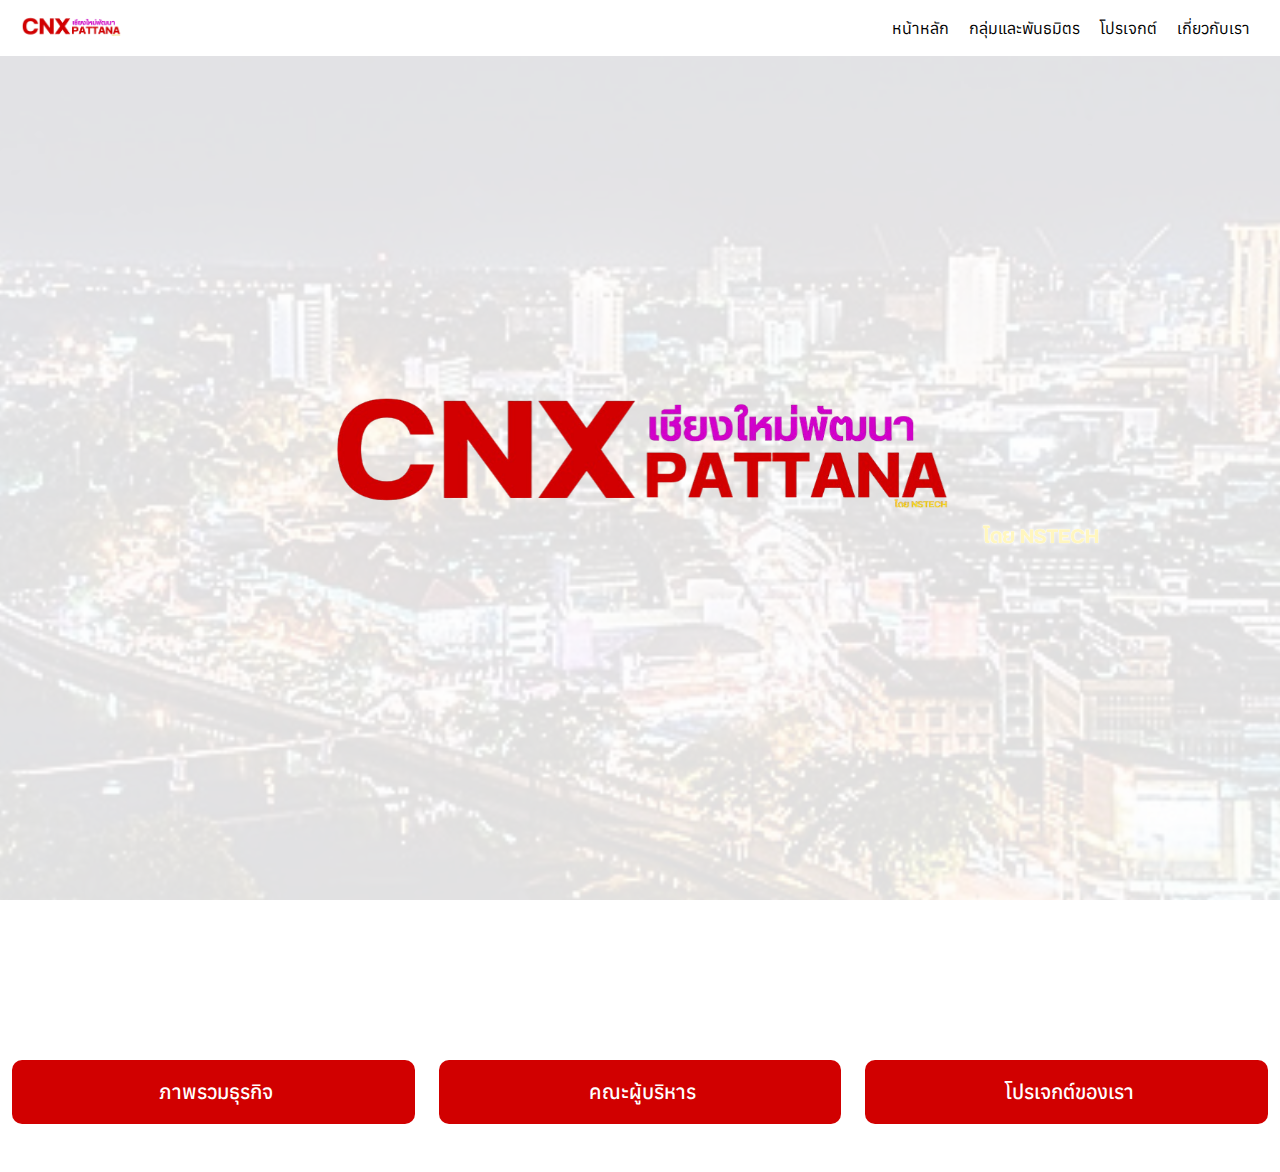
<file: index.html>
<!DOCTYPE html>
<html lang="th">
<head>
  <meta charset="UTF-8">
  <meta name="viewport" content="width=device-width, initial-scale=1.0">
  <title>CNX Pattana Group Organization</title>
  <meta name="keywords" content="CNX Pattana, Pattana Group, Chiang Mai, Real Estate, Business Development, Property Investment, Thailand, Construction, Corporate Group, Sustainable Development">
  <meta name="description" content="CNX Pattana Group is a leading organization in Chiang Mai, specializing in real estate development, property investment, and sustainable business solutions. Discover our innovative projects and corporate values.">
  <meta name="Author" content="CNX Pattana Group Organization">
  <link rel="stylesheet" href="styles.css">
  <link rel="stylesheet" href="https://cdnjs.cloudflare.com/ajax/libs/font-awesome/6.6.0/css/all.min.css" integrity="sha512-Kc323vGBEqzTmouAECnVceyQqyqdsSiqLQISBL29aUW4U/M7pSPA/gEUZQqv1cwx4OnYxTxve5UMg5GT6L4JJg==" crossorigin="anonymous" referrerpolicy="no-referrer">  <link rel="preconnect" href="https://fonts.googleapis.com">
  <link rel="preconnect" href="https://fonts.gstatic.com" crossorigin>
  <link href="https://fonts.googleapis.com/css2?family=Anuphan:wght@100..700&family=Kanit:ital,wght@0,100;0,200;0,300;0,400;0,500;0,600;0,700;0,800;0,900;1,100;1,200;1,300;1,400;1,500;1,600;1,700;1,800;1,900&display=swap" rel="stylesheet">
</head>
<body>
  <header>
    <div class="logo">
      <a href="/"><img src="logo.png" alt="Logo"></a>
    </div>
    <i class="fas fa-bars menu-icon"></i>
    <ul class="menu">
      <li><a class="ui-font-bold" href="">หน้าหลัก</a></li>
      <li class="menu-item">
        <a class="disabled-link">กลุ่มและพันธมิตร</a>
        <ul class="submenu">
          <li><a href="members">สมาชิก</a></li>
          <li><a href="management">ผู้บริหาร</a></li>
          <li><a href="network">เครือข่าย</a></li>
        </ul>
      </li>
      <li><a href="myproject">โปรเจกต์</a></li>
      <li><a href="about">เกี่ยวกับเรา</a></li>
    </ul>
  </header>
  <main>
    <div class="-inner">
      <img src="logo.png" alt="" class="w-full -campaign-logo">
    </div>
    <!-- <div>
      <h1 class="first">สารจากประธาน</h1>
      <p class="news">&nbsp;&nbsp;&nbsp;&nbsp;&nbsp;&nbsp;&nbsp;&nbsp;เนื่องในโอกาสที่องค์กรกลุ่มเชียงใหม่พัฒนา ได้มีการก่อตั้งครบ 2 ปี ถือเป็นเวลาสําหรับการระลึกถึงสิ่งดีงาม ที่องค์กรแห่งนี้ได้สร้างขึ้นตลอดปี 
      <br>&nbsp;&nbsp;&nbsp;&nbsp;&nbsp;&nbsp;&nbsp;&nbsp;กลุ่มเชียงใหม่พัฒนา ได้เป็นศูนย์กลางของกระบวนการที่สําคัญที่สุดต่างๆ ในตลอดช่วงเวลา 2 ปีหลังของพุทธศักราช 2564 และในช่วงเริ่มต้นพุทธศักราชที่ 2565 อาทิ การรวมตัวกันเพื่อสร้างสรรค์สื่อของภูมิภาค การให้ความช่วยเหลือกลุ่มสตูดิโอ ที่ต้องการถ่ายทำสื่อที่มีคุณภาพให้แก่ผู้รับสื่อทั้งหลาย การคำนึงถึงผลกระทบจากการถ่ายทำของสมาชิก และการสร้างความตระหนักในเรื่องสิทธิมนุษยชนขึ้น องค์กรกลุ่มเชียงใหม่พัฒนา กําลังทํางานเพื่อส่งเสริมการปรับตัวสู่กระแสโลกาภิวัตน์อย่างกว้างขวางและขจัดปัญหาอุปสรรคในการถ่ายทำของสมาชิกภายในภูมิภาค
      <br>&nbsp;&nbsp;&nbsp;&nbsp;&nbsp;&nbsp;&nbsp;&nbsp;ในปีที่ 1 ทำให้เราระลึกอยู่ว่า ในปัจจุบันนี้การพัฒนาเทคโนโลยี การถ่ายทำ การนำเสนอข้อมูล ของสื่อนั้น องค์กรของเราควรพัฒนาตัวเองเพิ่มขึ้นให้มากขึ้นเป็นอย่างยิ่ง กลุ่มเชียงใหม่พัฒนา จะต้องคํานึงถึงโลกยุคใหม่และการตอบสนองต่อสื่อ ที่ท้าทายองค์กร รวมทั้งสิ่งที่สําคัญที่สุด นั่นคือ อุดมการณ์ อุดมคติ คำขวัญ ของเรา เพื่อให้อุดมคติและเจตจํานงอันสูงส่งของผู้ก่อตั้ง องค์กรฯ ให้พัฒนาก้าวหน้ายิ่งขึ้น</p>
      <div class="flex">
        <div class="no"></div>
        <div class="name">
      	<p>นายณภัทร ปัญโญ</p>
          <p>ประธานกลุ่มเชียงใหม่พัฒนา</p>
        </div>
      </div>
    </div> -->
  </main>
  <section class="row cnx-info" id="menu">
  	<div class="col-12 col-xl-6  pt-5">
      	<div class="row">
                      <div class="col-12">    
                          <h4 class="pt-4">เชียงใหม่-พัฒนา</h4>
                          <p>กลุ่ม/องค์กรในประเทศไทย ก่อตั้งขึ้นเมื่อปีพุทธศักราช 2565 ดำเนินธุรกิจรวมทั้งธุรกิจไม่แสวงหากําไร มีสร้างสื่อและความบันเทิงในแพลตฟอร์มต่างๆ รวมถึงเว็บไซต์ข่าวสาร เช่น <a href="https:///cnxelection.pages.dev">CNX Election</a> เป็นต้น</p>
                      </div>
                  </div>
      </div>
      <div id="cnx-menu" class="row" style="display: flex;flex-wrap: wrap;padding: 0;">
      	<div class="col-12 col-sm-4 pb-3" style=" padding: 0; ">
              <a href="network">
                  <div class="row">
                      <div class="col-10 col-sm-12">
                      	
                          <p class="menu-p"><i class="fa-solid fa-landmark"></i> ภาพรวมธุรกิจ</p>
                      </div>
                  </div>
              </a>
          </div>
      	<div class="col-12 col-sm-4 pb-3" style=" padding: 0; ">
              <a href="management">
                  <div class="row">
                      <div class="col-10 col-sm-12">
                          <p class="menu-p"><i class="fa-solid fa-user"></i> คณะผู้บริหาร</p>
                      </div>
                  </div>
              </a>
          </div>
      	<div class="col-12 col-sm-4 pb-3" style=" padding: 0; ">
              <a href="myproject">
                  <div class="row">
                      <div class="col-10 col-sm-12">
                          <p class="menu-p"><i class="fa-solid fa-diagram-project"></i> โปรเจกต์ของเรา</p>
                      </div>
                  </div>
              </a>
          </div>
      </div>
  </section>
  <script src="script.js"></script>
</body>
</html>
</file>
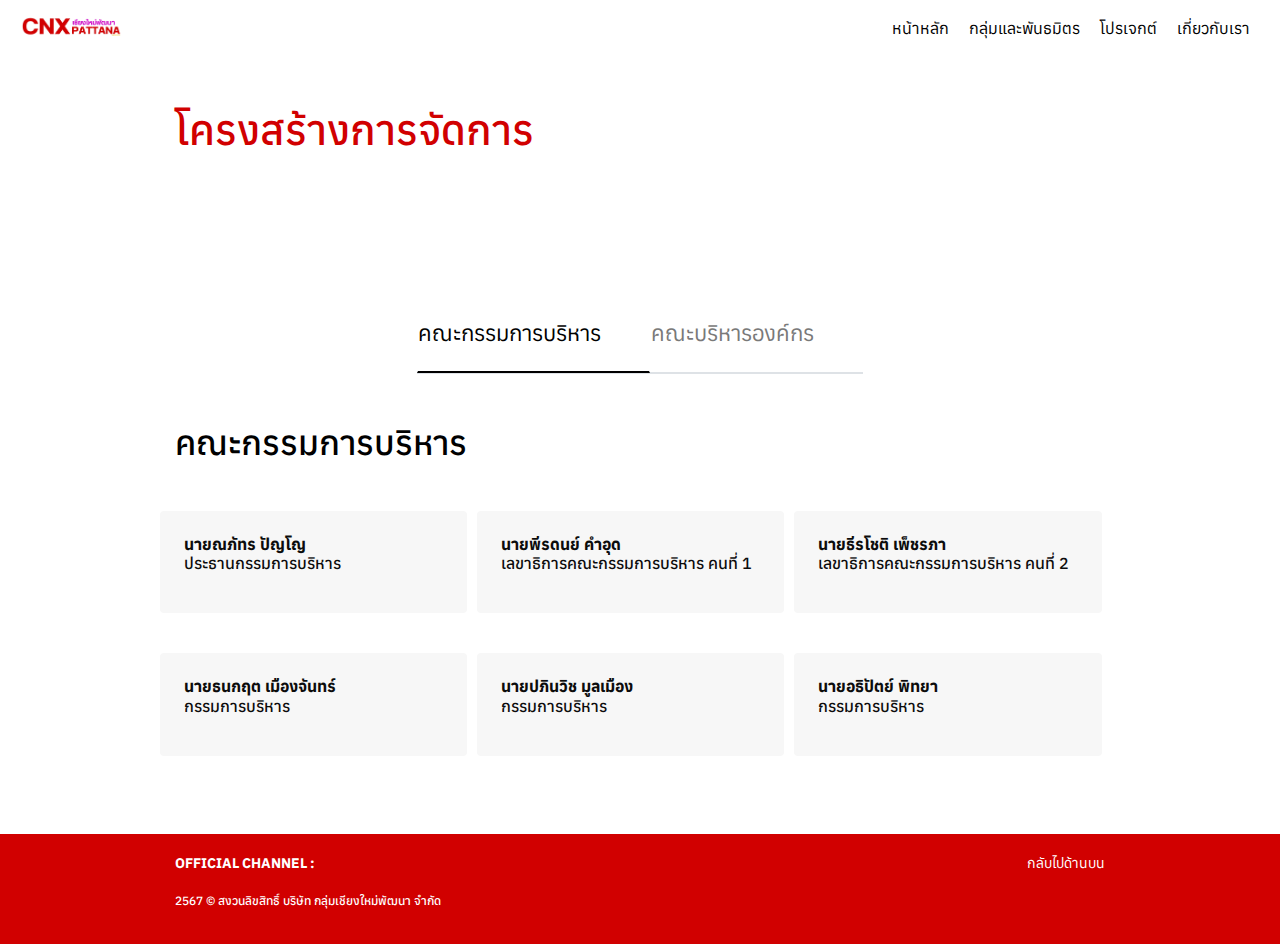
<file: management.html>
<!DOCTYPE html>
<html lang="th">
<head>
  <meta charset="UTF-8">
  <meta name="viewport" content="width=device-width, initial-scale=1.0">
  <title>โครงสร้างการจัดการ - CPGO</title>
  <meta name="keywords" content="CNX Pattana, Pattana Group, Chiang Mai, Real Estate, Business Development, Property Investment, Thailand, Construction, Corporate Group, Sustainable Development">
  <meta name="description" content="CNX Pattana Group is a leading organization in Chiang Mai, specializing in real estate development, property investment, and sustainable business solutions. Discover our innovative projects and corporate values.">
  <meta name="Author" content="CNX Pattana Group Organization">
  <link rel="stylesheet" href="styles.css">
  <link rel="stylesheet" href="style.css">
  <link rel="stylesheet" href="pj.css">
  <link rel="stylesheet" href="card.css">
  <link rel="stylesheet" href="https://cdnjs.cloudflare.com/ajax/libs/font-awesome/6.6.0/css/all.min.css" integrity="sha512-Kc323vGBEqzTmouAECnVceyQqyqdsSiqLQISBL29aUW4U/M7pSPA/gEUZQqv1cwx4OnYxTxve5UMg5GT6L4JJg==" crossorigin="anonymous" referrerpolicy="no-referrer">  <link rel="preconnect" href="https://fonts.googleapis.com">
  <link rel="preconnect" href="https://fonts.gstatic.com" crossorigin>
  <link href="https://fonts.googleapis.com/css2?family=Anuphan:wght@100..700&family=Kanit:ital,wght@0,100;0,200;0,300;0,400;0,500;0,600;0,700;0,800;0,900;1,100;1,200;1,300;1,400;1,500;1,600;1,700;1,800;1,900&display=swap" rel="stylesheet">
<style>

p {
    margin-top: 0;
    margin-bottom: 1rem;
}
.font-weight-bold {
    font-weight: 700 !important;
}
.h6, h6 {
    font-size: 1.125rem;
}
.h6, h6 {
    font-size: 1rem;
}
.pb-5, .py-5 {
    padding-bottom: 3rem !important;
}
.pt-5, .py-5 {
    padding-top: 3rem !important;
}
.mb-5, .my-5 {
    margin-bottom: 3rem !important;
}
.h2, h2 {
    font-size: 2.125rem;
}
	::selection{
		background: #d10000;
		color:#fff;
	}

</style>
</head>
<body>
  <header>
    <div class="logo">
      <a href="/"><img src="logo.png" alt="Logo"></a>
    </div>
    <i class="fas fa-bars menu-icon"></i>
    <ul class="menu">
      <li><a href="/">หน้าหลัก</a></li>
      <li class="menu-item">
        <a class="disabled-link">กลุ่มและพันธมิตร</a>
        <ul class="submenu">
          <li><a href="members">สมาชิก</a></li>
          <li><a class="ui-font-bold" href="#">ผู้บริหาร</a></li>
          <li><a href="network">เครือข่าย</a></li>
        </ul>
      </li>
      <li><a href="myproject">โปรเจกต์</a></li>
      <li><a href="about">เกี่ยวกับเรา</a></li>
    </ul>
  </header>
  <section id="section" style="padding-top: calc(3rem + 56.8px) !important; padding-bottom: 3rem !important;">
      <div class="cont-pd ">
	<h2 class="h5 c2" style="">โครงสร้างการจัดการ</h2>
	<h2 class="h7 cw" style="">ผู้พัฒนาและดำเนินการ รวมทั้งธุรกิจสื่อสารองค์กร</h2>
      </div>
  </section>

  <div class="cont-pd py-5">
    <div class="col-12 mb-5">
	<div class="tabs">
	  <div class="nav-tab nav-tabs">
	    <ul class="nav nav-tabs nav-tabs--primary" id="managementTab">
	    <li class="nav-item">
              <a class="nav-link active" id="executive-committee-tab" data-toggle="tab" role="tab" aria-controls="executive-committee" aria-selected="true">
                    คณะกรรมการบริหาร
              </a>      
            </li>
	    <li class="nav-item">
              <a class="nav-link" id="management-team-tab" data-toggle="tab" role="tab" aria-controls="management-team" aria-selected="false">
                    คณะบริหารองค์กร
              </a>   
            </li>
	    </ul>
	  </div>
	</div>
    </div>
  <div id="executive-committee">
    <h2 class="mb-5">คณะกรรมการบริหาร</h2>
    <div class="card-deck card-deck--col-3">
        <div class="card card--board">
            <div class="card__body">
                <h6 class="font-weight-bold">นายณภัทร ปัญโญ</h6>
                <p>ประธานกรรมการบริหาร</p>
            </div>
        </div>
        <div class="card card--board">
            <div class="card__body">
                <h6 class="font-weight-bold">นายพีรดนย์ คำอุด</h6>
                <p>เลขาธิการคณะกรรมการบริหาร คนที่ 1</p>
            </div>
        </div>
        <div class="card card--board">
            <div class="card__body">
                <h6 class="font-weight-bold">นายธีรโชติ เพ็ชรภา</h6>
                <p>เลขาธิการคณะกรรมการบริหาร คนที่ 2</p>
            </div>
        </div>
        <div class="card card--board">
            <div class="card__body">
                <h6 class="font-weight-bold">นายธนกฤต เมืองจันทร์</h6>
                <p>กรรมการบริหาร</p>
            </div>
        </div>
        <div class="card card--board">
            <div class="card__body">
                <h6 class="font-weight-bold">นายปภินวิช มูลเมือง</h6>
                <p>กรรมการบริหาร</p>
            </div>
        </div>
        <div class="card card--board">
            <div class="card__body">
                <h6 class="font-weight-bold">นายอธิปัตย์ พิทยา</h6>
                <p>กรรมการบริหาร</p>
            </div>
        </div>
    </div>
  </div>
	  
  <div id="management-team" style=" display: none; ">
    <h2 class="mb-5">คณะบริหารองค์กร</h2>
    <div class="card-deck card-deck--col-3">
        <div class="card card--board">
            <div class="card__body">
                <h6 class="font-weight-bold">นายณภัทร ปัญโญ</h6>
                <p>ประธานบริหาร</p>
            </div>
        </div>
        <div class="card card--board">
            <div class="card__body">
                <h6 class="font-weight-bold">นายพีรดนย์ คำอุด</h6>
                <p>รองประธานบริหาร</p>
            </div>
        </div>
        <div class="card card--board">
            <div class="card__body">
                <h6 class="font-weight-bold">นายธนกฤต เมืองจันทร์</h6>
                <p>ผู้จัดการประธานบริหาร</p>
            </div>
        </div>
        <div class="card card--board">
            <div class="card__body">
                <h6 class="font-weight-bold">นายจิรันธนิน เตชะตุ้ย</h6>
                <p>กรรมการ</p>
            </div>
        </div>
        <div class="card card--board">
            <div class="card__body">
                <h6 class="font-weight-bold">นายพีรวิชญ์ จิ๋วแก้ว</h6>
                <p>กรรมการ</p>
            </div>
        </div>
        <div class="card card--board">
            <div class="card__body">
                <h6 class="font-weight-bold">นายธีรโชติ เพ็ชรภา</h6>
                <p>กรรมการ</p>
            </div>
        </div>
    </div>
  </div>
  </div>
<footer style="background-color: #d10000; color: #fff; padding: 20px 10px; text-align: center; position: relative; font-size: 14px;">
<div class="cont-pd ">
    <div style="display: flex; justify-content: space-between; align-items: center; max-width: 1200px; margin: auto;">
        <div>
            <strong>OFFICIAL CHANNEL :</strong>
            <a target="_blank" href="https://www.facebook.com/cnxpattana" style="color: #fff; margin: 0 10px; text-decoration: none;"><i class="fab fa-facebook"></i></a>
            <a target="_blank" href="https://www.instagram.com/cnx_pattanagroup" style="color: #fff; margin: 0 10px; text-decoration: none;"><i class="fab fa-instagram"></i></a>
            <a target="_blank" href="https://www.youtube.com/@NPGM_PoliticsStudio" style="color: #fff; margin: 0 10px; text-decoration: none;"><i class="fab fa-youtube"></i></a>
        </div>
        <a href="#" id="backToTop" style="color: #fff; text-decoration: none; font-size: 14px;">
            กลับไปด้านบน <i class="fas fa-chevron-up"></i>
        </a>
    </div>
    <p style="margin-top: 20px; font-size: 12px;text-align: left;">2567 © สงวนลิขสิทธิ์ บริษัท กลุ่มเชียงใหม่พัฒนา จำกัด</p>
    </div>
    <script src="backToTop.js"></script>
</footer>



	
  <script src="script.js"></script>
  <script src="scripts.js"></script>
  <script>
	  // เลือก element ที่เกี่ยวข้อง
const managementTeamTab = document.getElementById("management-team-tab");
const executiveCommitteeTab = document.getElementById("executive-committee-tab");
const managementTeamContent = document.getElementById("management-team");
const executiveCommitteeContent = document.getElementById("executive-committee");

// ฟังก์ชันเพื่อสลับแท็บและแสดงเนื้อหา
function switchTab(activeTab, inactiveTab, activeContent, inactiveContent) {
    // เพิ่ม class active ในแท็บที่ถูกเลือก
    activeTab.classList.add("active");
    inactiveTab.classList.remove("active");

    // แสดงเนื้อหาของแท็บที่เลือก และซ่อนแท็บที่ไม่ได้เลือก
    activeContent.style.display = "block";
    inactiveContent.style.display = "none";
}

// เพิ่ม event listener เมื่อคลิกแท็บ "Management Team"
managementTeamTab.addEventListener("click", () => {
    switchTab(managementTeamTab, executiveCommitteeTab, managementTeamContent, executiveCommitteeContent);
});

// เพิ่ม event listener เมื่อคลิกแท็บ "Executive Committee"
executiveCommitteeTab.addEventListener("click", () => {
    switchTab(executiveCommitteeTab, managementTeamTab, executiveCommitteeContent, managementTeamContent);
});

  </script>
</body>
</html>
<!-- 
<main>
    <div>
      <h1 class="first">สารจากประธาน</h1>
      <p class="news">&nbsp;&nbsp;&nbsp;&nbsp;&nbsp;&nbsp;&nbsp;&nbsp;เนื่องในโอกาสที่องค์กรกลุ่มเชียงใหม่พัฒนา ได้มีการก่อตั้งครบ 2 ปี ถือเป็นเวลาสําหรับการระลึกถึงสิ่งดีงาม ที่องค์กรแห่งนี้ได้สร้างขึ้นตลอดปี 
      <br>&nbsp;&nbsp;&nbsp;&nbsp;&nbsp;&nbsp;&nbsp;&nbsp;กลุ่มเชียงใหม่พัฒนา ได้เป็นศูนย์กลางของกระบวนการที่สําคัญที่สุดต่างๆ ในตลอดช่วงเวลา 2 ปีหลังของพุทธศักราช 2564 และในช่วงเริ่มต้นพุทธศักราชที่ 2565 อาทิ การรวมตัวกันเพื่อสร้างสรรค์สื่อของภูมิภาค การให้ความช่วยเหลือกลุ่มสตูดิโอ ที่ต้องการถ่ายทำสื่อที่มีคุณภาพให้แก่ผู้รับสื่อทั้งหลาย การคำนึงถึงผลกระทบจากการถ่ายทำของสมาชิก และการสร้างความตระหนักในเรื่องสิทธิมนุษยชนขึ้น องค์กรกลุ่มเชียงใหม่พัฒนา กําลังทํางานเพื่อส่งเสริมการปรับตัวสู่กระแสโลกาภิวัตน์อย่างกว้างขวางและขจัดปัญหาอุปสรรคในการถ่ายทำของสมาชิกภายในภูมิภาค
      <br>&nbsp;&nbsp;&nbsp;&nbsp;&nbsp;&nbsp;&nbsp;&nbsp;ในปีที่ 1 ทำให้เราระลึกอยู่ว่า ในปัจจุบันนี้การพัฒนาเทคโนโลยี การถ่ายทำ การนำเสนอข้อมูล ของสื่อนั้น องค์กรของเราควรพัฒนาตัวเองเพิ่มขึ้นให้มากขึ้นเป็นอย่างยิ่ง กลุ่มเชียงใหม่พัฒนา จะต้องคํานึงถึงโลกยุคใหม่และการตอบสนองต่อสื่อ ที่ท้าทายองค์กร รวมทั้งสิ่งที่สําคัญที่สุด นั่นคือ อุดมการณ์ อุดมคติ คำขวัญ ของเรา เพื่อให้อุดมคติและเจตจํานงอันสูงส่งของผู้ก่อตั้ง องค์กรฯ ให้พัฒนาก้าวหน้ายิ่งขึ้น</p>
      <div class="flex">
        <div class="no"></div>
        <div class="name">
      	<p>นายณภัทร ปัญโญ</p>
          <p>ประธานกลุ่มเชียงใหม่พัฒนา</p>
        </div>
      </div>
    </div>
</main>
-->
</file>
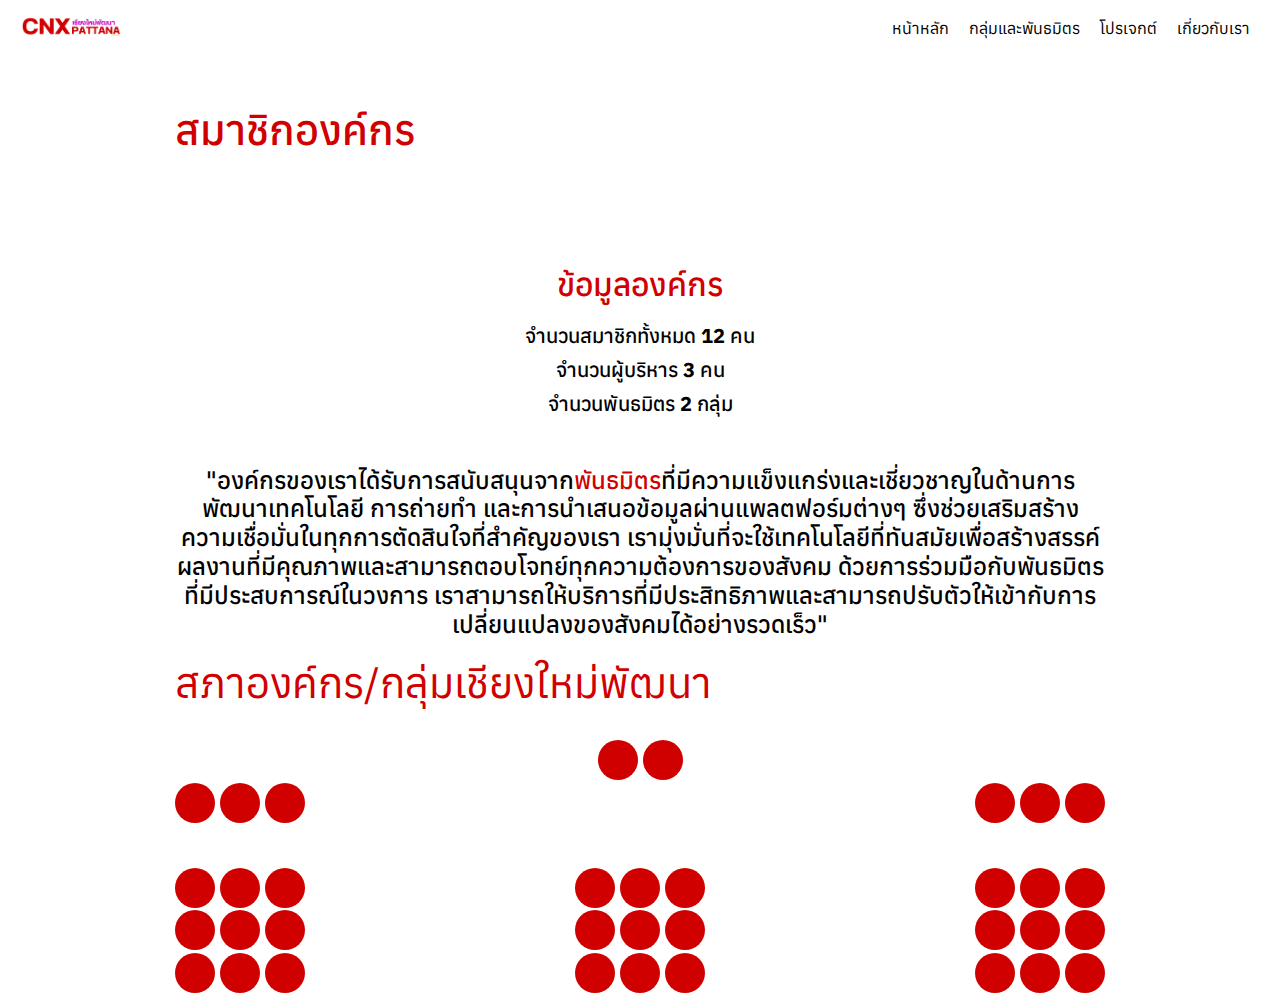
<file: members.html>
<!DOCTYPE html>
<html lang="th">
<head>
  <meta charset="UTF-8">
  <meta name="viewport" content="width=device-width, initial-scale=1.0">
  <title>สมาชิก - CPGO</title>
  <meta name="keywords" content="CNX Pattana, Pattana Group, Chiang Mai, Real Estate, Business Development, Property Investment, Thailand, Construction, Corporate Group, Sustainable Development">
  <meta name="description" content="CNX Pattana Group is a leading organization in Chiang Mai, specializing in real estate development, property investment, and sustainable business solutions. Discover our innovative projects and corporate values.">
  <meta name="Author" content="CNX Pattana Group Organization">
  <link rel="stylesheet" href="styles.css">
  <link rel="stylesheet" href="style.css">
  <link rel="stylesheet" href="pj.css">
  <link rel="stylesheet" href="seats.css">
  <link rel="stylesheet" href="https://cdnjs.cloudflare.com/ajax/libs/font-awesome/6.6.0/css/all.min.css" integrity="sha512-Kc323vGBEqzTmouAECnVceyQqyqdsSiqLQISBL29aUW4U/M7pSPA/gEUZQqv1cwx4OnYxTxve5UMg5GT6L4JJg==" crossorigin="anonymous" referrerpolicy="no-referrer">  <link rel="preconnect" href="https://fonts.googleapis.com">
  <link rel="preconnect" href="https://fonts.gstatic.com" crossorigin>
  <link href="https://fonts.googleapis.com/css2?family=Anuphan:wght@100..700&family=Kanit:ital,wght@0,100;0,200;0,300;0,400;0,500;0,600;0,700;0,800;0,900;1,100;1,200;1,300;1,400;1,500;1,600;1,700;1,800;1,900&display=swap" rel="stylesheet">
<style>
green{
	color: #00c813;
}
yellow{
	color: #efc800;
}
	::selection{
		background: #d10000;
		color:#fff;
	}

</style>
</head>
<body>
  <header>
    <div class="logo">
      <a href="/"><img src="logo.png" alt="Logo"></a>
    </div>
    <i class="fas fa-bars menu-icon"></i>
    <ul class="menu">
      <li><a href="/">หน้าหลัก</a></li>
      <li class="menu-item">
        <a class="disabled-link">กลุ่มและพันธมิตร</a>
        <ul class="submenu">
          <li><a class="ui-font-bold" href="#">สมาชิก</a></li>
          <li><a href="management">ผู้บริหาร</a></li>
          <li><a href="network">เครือข่าย</a></li>
        </ul>
      </li>
      <li><a href="myproject">โปรเจกต์</a></li>
      <li><a href="about">เกี่ยวกับเรา</a></li>
    </ul>
  </header>
  <section id="section" style="padding-top: calc(3rem + 56.8px) !important; padding-bottom: 3rem !important;">
      <div class="cont-pd ">
	<h2 class="h5 c2" style="">สมาชิกองค์กร</h2>
	<h2 class="h7 cw" style="">ผู้พัฒนาและดำเนินการ รวมทั้งธุรกิจสื่อสารองค์กร</h2>
      </div>
  </section>
  <div class="containers">
        <h1 class="h1">ข้อมูลองค์กร</h1>
        <div class="data">
            <p id="members">จำนวนสมาชิกทั้งหมด <span class="number">0</span> คน</p>
            <p id="executives">จำนวนผู้บริหาร <span class="number">0</span> คน</p>
            <p id="networks">จำนวนพันธมิตร <span class="number">0</span> กลุ่ม</p>
        </div>
  </div>
  <div class="containers">
	<h2 class="h2 cont-pd ">"องค์กรของเราได้รับการสนับสนุนจาก<a href="network">พันธมิตร</a>ที่มีความแข็งแกร่งและเชี่ยวชาญในด้านการพัฒนาเทคโนโลยี การถ่ายทำ และการนำเสนอข้อมูลผ่านแพลตฟอร์มต่างๆ ซึ่งช่วยเสริมสร้างความเชื่อมั่นในทุกการตัดสินใจที่สำคัญของเรา เรามุ่งมั่นที่จะใช้เทคโนโลยีที่ทันสมัยเพื่อสร้างสรรค์ผลงานที่มีคุณภาพและสามารถตอบโจทย์ทุกความต้องการของสังคม ด้วยการร่วมมือกับพันธมิตรที่มีประสบการณ์ในวงการ เราสามารถให้บริการที่มีประสิทธิภาพและสามารถปรับตัวให้เข้ากับการเปลี่ยนแปลงของสังคมได้อย่างรวดเร็ว"</h2>    
  </div>
  <div class="cont-pd ">
    <h2 class="h5 c2" style="font-weight: normal;">สภาองค์กร/กลุ่มเชียงใหม่พัฒนา</h2>
  </div>
<div class="cont-pd mt-5">
	<div class="seats">
    	<div class="seat Chairman">
          <div class="tooltip-content">
              <p>
              	<b>นายณภัทร ปัญโญ</b>
              </p>
              <p>ประธานบริหาร</p>
          </div>
        </div>
    	<div class="seat vp">
          <div class="tooltip-content">
              <p>
              	<b>นายพีรดนย์ คำอุด</b>
              </p>
              <p>รองประธานบริหาร</p>
          </div>
        </div>
	</div>
	<div class="seats">
	    	<div class="seat"></div>
	    	<div class="seat"></div>
	    	<div class="seat"></div>
	    	<div class="no seat"></div>
	    	<div class="no seat"></div>
	    	<div class="no seat"></div>
	    	<div class="seat"></div>
	    	<div class="seat"></div>
	    	<div class="seat"></div>
	</div>
	<div class="seats">
	    	<div class="no seat"></div>
	    	<div class="no seat"></div>
	    	<div class="no seat"></div>
	</div>
	<div class="seats">
	    	<div class="seat"></div>
	    	<div class="seat"></div>
	    	<div class="seat"></div>
	    	<div class="no seat"></div>
	    	<div class="seat"></div>
	    	<div class="seat"></div>
	    	<div class="seat"></div>
	    	<div class="no seat"></div>
	    	<div class="seat"></div>
	    	<div class="seat"></div>
	    	<div class="seat"></div>
	</div>
	<div class="seats">
	    	<div class="seat"></div>
	    	<div class="seat"></div>
	    	<div class="seat"></div>
	    	<div class="no seat"></div>
	    	<div class="seat"></div>
	    	<div class="seat"></div>
	    	<div class="seat"></div>
	    	<div class="no seat"></div>
	    	<div class="seat"></div>
	    	<div class="seat"></div>
	    	<div class="seat"></div>
	</div>
	<div class="seats">
	    	<div class="seat"></div>
	    	<div class="seat"></div>
	    	<div class="seat"></div>
	    	<div class="no seat"></div>
	    	<div class="seat"></div>
	    	<div class="seat"></div>
	    	<div class="seat"></div>
	    	<div class="no seat"></div>
	    	<div class="seat"></div>
	    	<div class="seat"></div>
	    	<div class="seat"></div>
	</div>
</div>
  <script src="script.js"></script>
  <script src="scripts.js"></script>

</body>
</html>
</file>
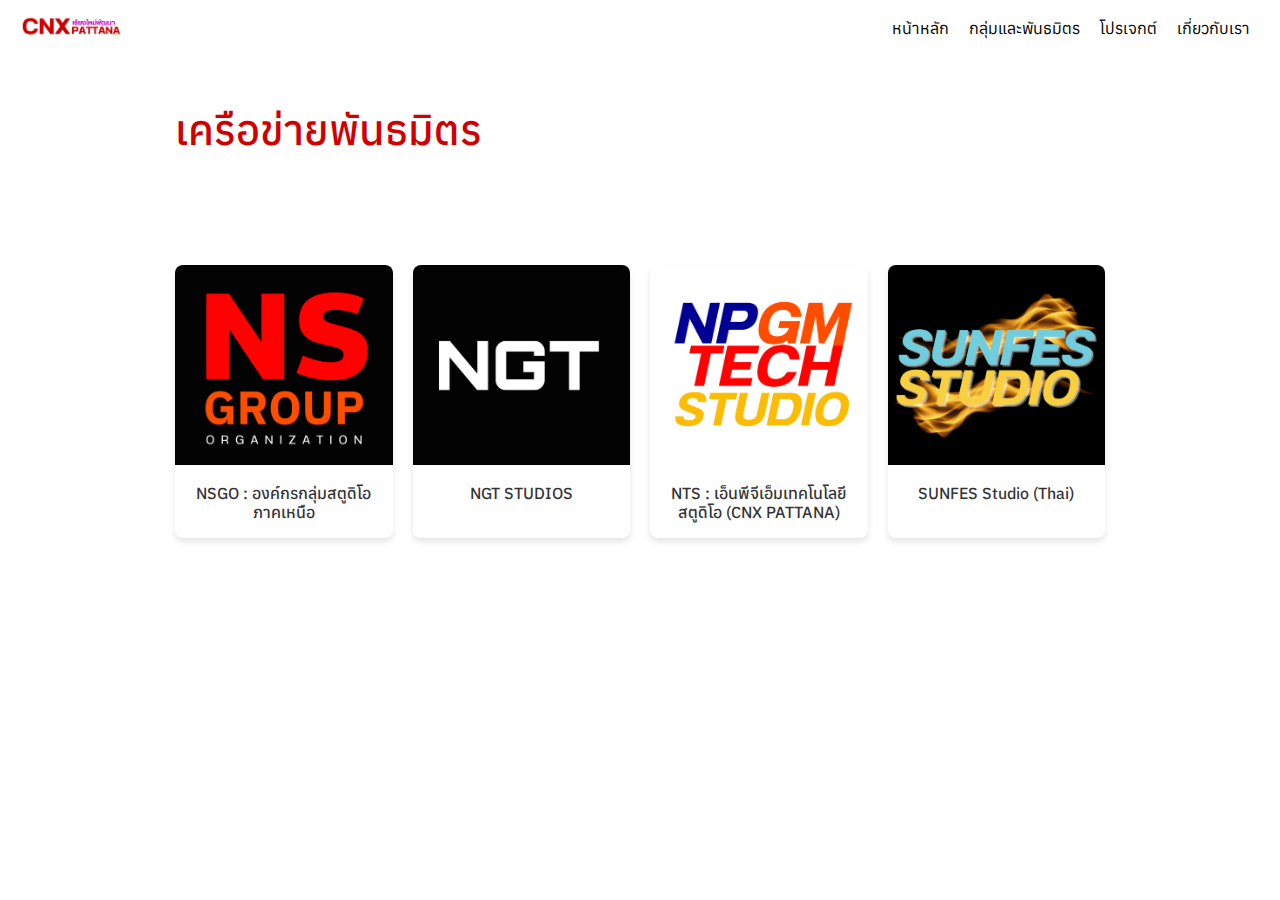
<file: network.html>
<!DOCTYPE html>
<html lang="th">
<head>
  <meta charset="UTF-8">
  <meta name="viewport" content="width=device-width, initial-scale=1.0">
  <title>เครือข่ายพันธมิตร - CPGO</title>
  <meta name="keywords" content="CNX Pattana, Pattana Group, Chiang Mai, Real Estate, Business Development, Property Investment, Thailand, Construction, Corporate Group, Sustainable Development">
  <meta name="description" content="CNX Pattana Group is a leading organization in Chiang Mai, specializing in real estate development, property investment, and sustainable business solutions. Discover our innovative projects and corporate values.">
  <meta name="Author" content="CNX Pattana Group Organization">
  <link rel="stylesheet" href="styles.css">
  <link rel="stylesheet" href="style.css">
  <link rel="stylesheet" href="pj.css">
  <link rel="stylesheet" href="https://cdnjs.cloudflare.com/ajax/libs/font-awesome/6.6.0/css/all.min.css" integrity="sha512-Kc323vGBEqzTmouAECnVceyQqyqdsSiqLQISBL29aUW4U/M7pSPA/gEUZQqv1cwx4OnYxTxve5UMg5GT6L4JJg==" crossorigin="anonymous" referrerpolicy="no-referrer">  <link rel="preconnect" href="https://fonts.googleapis.com">
  <link rel="preconnect" href="https://fonts.gstatic.com" crossorigin>
  <link href="https://fonts.googleapis.com/css2?family=Anuphan:wght@100..700&family=Kanit:ital,wght@0,100;0,200;0,300;0,400;0,500;0,600;0,700;0,800;0,900;1,100;1,200;1,300;1,400;1,500;1,600;1,700;1,800;1,900&display=swap" rel="stylesheet">
<style>
green{
	color: #00c813;
}
yellow{
	color: #efc800;
}
	::selection{
		background: #d10000;
		color:#fff;
	}

</style>
</head>
<body>
  <header>
    <div class="logo">
      <a href="/"><img src="logo.png" alt="Logo"></a>
    </div>
    <i class="fas fa-bars menu-icon"></i>
    <ul class="menu">
      <li><a href="/">หน้าหลัก</a></li>
      <li class="menu-item">
        <a class="disabled-link">กลุ่มและพันธมิตร</a>
        <ul class="submenu">
          <li><a href="members">สมาชิก</a></li>
          <li><a href="management">ผู้บริหาร</a></li>
          <li><a class="ui-font-bold" href="network">เครือข่าย</a></li>
        </ul>
      </li>
      <li><a href="myproject">โปรเจกต์</a></li>
      <li><a href="about">เกี่ยวกับเรา</a></li>
    </ul>
  </header>
  <section id="section" style="padding-top: calc(3rem + 56.8px) !important; padding-bottom: 3rem !important;">
      <div class="cont-pd ">
	<h2 class="h5 c2" style="">เครือข่ายพันธมิตร</h2>
	<h2 class="h7 cw" style="">ความร่วมมือ ร่วมส่งเสริม สนับสนุนและผลักดันให้องค์กร</h2>
      </div>
  </section>
	<section>
      <div class="project-grid cont-pd">
    <div class="project-card">
	<a href="https://www.youtube.com/@NPGMSTUDIO">
          <img src="NSGO.png" alt="Project 1">
          <p>NSGO : องค์กรกลุ่มสตูดิโอภาคเหนือ</p>
	</a>
    </div>
    <div class="project-card">
	<a href="https://www.youtube.com/@NGT_OFFICIAL">
          <img src="NGT.png" alt="Project 2">
          <p>NGT STUDIOS</p>
	</a>
    </div>
    <div class="project-card">
	<a href="#">
          <img src="NTS.png" alt="Project 3">
          <p>NTS : เอ็นพีจีเอ็มเทคโนโลยีสตูดิโอ (CNX PATTANA)</p>
	</a>
    </div>
	      
    <div class="project-card">
	<a href="#">
	      <img src="SFs.png" alt="Project 4">
	      <p>SUNFES Studio (Thai)</p>
	</a>
    </div>

	  
  </div>
  </section>
  <script src="script.js"></script>
  <script src="scripts.js"></script>

</body>
</html>
</file>
<file: styles.css>
* { margin: 0; padding: 0; box-sizing: border-box; } 
body { font-family: Anuphan, sans-serif; overflow-x: hidden; }

/* สไตล์สำหรับ Header */

/* Header */
header {
  display: flex;
  justify-content: space-between;
  align-items: center;
  background: #fff;
  padding: 10px 20px;
    position: fixed;
    width: -webkit-fill-available;
    width: -moz-available;
    z-index: 999;
}

.logo img {
  height: 2rem; /* ขนาดปกติ */
}

.menu {
  display: flex;
  list-style: none;
}

.menu li {
    padding-left: 10px;
    padding-right: 10px;
}

.menu li a {
  text-decoration: none;
  color: #000;
  font-size: 16px;
    border-bottom: 2px solid transparent;
    transition: .5s;
}

.menu li a:hover{
  border-bottom: 2px solid #d10000;
  transition: .5s;
}
	
.menu-icon {
  display: none !important;
  font-size: 24px;
  cursor: pointer;
}
.menu li a:hover {
  border-bottom: 2px solid #d10000;
}

/* Submenu */
.submenu {
  list-style: none;
    padding: 0 0 5px 0;
  margin: 0;
  position: absolute;
  top: 100%;
  background: #fff;
  display: none; /* ซ่อนเมนูย่อยโดยค่าเริ่มต้น */
  z-index: 10;
}

.submenu li:last-child {
  border-bottom: none;
}

.submenu li a {
  display: block;
  padding: 10px 20px;
  color: #000;
  font-size: 14px;
  text-decoration: none;
  transition: background 0.3s;
}

.submenu li a:hover {
  background: #f0f0f0;
}

/* Active Submenu (แสดงเมนูย่อย) */
.menu-item.active .submenu {
  display: block;
}

/* Responsive Design */
@media (max-width: 780px) {
  .submenu{
    position: relative;
  }
  .menu.show {
    display: flex;
  }

  .menu-icon {
    display: block;
    font-size: 24px;
    cursor: pointer;
  }
}
/* Responsive Design */
@media (max-width: 780px) {
  .logo img {
    height: 1.5rem; /* ขนาดเมื่อหน้าจอเล็ก */
  }

  .menu {
    display: none;
    flex-direction: column;
    background: #fff;
    position: absolute;
    top: 60px;
    right: 20px;
    width: 200px;
  }

  .menu.show {
    display: block;
    width: 100%;
    top: 47.2px;
    right: 0;
    padding: .5rem;
    z-index: 50;
  }

  .menu li {
    margin: 10px 0;
    text-align: right;
  }

  .menu-icon {
    display: block!important;
  }
	img.w-full.-campaign-logo {
	    height: 100px!important;
	}
}
/* Responsive Design */
@media (max-width: 780px) {
	img.w-full.-campaign-logo {
	    height: 100px!important;
	}
}

main h1.first{
	border-left: 10px solid #1700a6;
    padding-left: 10px;
}
p.news{
	font-size: 1.2em;
    margin-block-start: 1em;
    margin-block-end: 1em;
	text-align: justify;
}
main p{
    margin-block-start: 0;
    margin-block-end: 0;
}
main .flex{
    display: flex;
}
.no , .name{
        flex-basis: 0;
        flex-grow: 1;
}
.name p{
    display: flex;
    justify-content: center;
}


main {
    padding: 0 5%;
    height: 100vh;
    width: 100%;
    display: flex;
    justify-content: center;
    align-items: center;
    background: url(PATTANA.png) center;
}

.-inner {
    padding: 3rem;
    margin: auto;
    transition: all 1s 1s;
    transform: scale(1);
    opacity: 1;
    position: relative;
}

img.w-full.-campaign-logo {
    animation: loh 5s infinite linear reverse;
    position: relative;
    will-change: top;
    height: 200px;
}
@keyframes loh {
  0%,
  5%,
  95%,
  100% {
    top: 0rem;
  }

  50%,
  55% {
    top: -2rem;
  }
}

/*  --------------------------------------------------  */

/*  MENU  */

/*  --------------------------------------------------  */

.row{
    --bs-gutter-x: 1.5rem;
    --bs-gutter-y: 0;
}
.col-12 {
    flex: 0 0 auto;
}
.row>* {
    flex-shrink: 0;
    padding-right: calc(var(--bs-gutter-x)* .5);
    padding-left: calc(var(--bs-gutter-x)* .5);
    margin-top: var(--bs-gutter-y);
}

.cnx-info h4 {
    color: #fff;
    font-size: 2.5rem;
}
.pt-4 {
    padding-top: 1.5rem !important;
}
h4, h5 {
    font-weight: 600 !important;
}
@media (min-width: 1200px) {
    .h4, h4 {
        font-size: 1.5rem;
    }
}
.h4, h4 {
    font-size: calc(1.275rem + .3vw);
}

.h1, .h2, .h3, .h4, .h5, .h6, h1, h2, h3, h4, h5, h6, p {
    margin-top: 0;
    margin-bottom: .5rem;
    font-weight: 500;
    line-height: 1.2;
    color: var(--bs-heading-color, inherit);
}
.cnx-info p a{
    color: #fff;
    text-decoration: none;
    font-weight: 600;
}

.cnx-info p {
    color: #fff;
    font-size: 1.25rem;
}
p {
    margin-top: 0;
    margin-bottom: 1rem;
}
#cnx-menu{
    margin-top: 2rem;
    margin-bottom: 2rem;
    display: flex;
}

.pb-3 {
    padding-bottom: 1rem !important;
}
@media (min-width: 10px) {
    .col-sm-4 {
        flex: 0 0 auto;
        width: 100%;
    }
    .menu-p{
    	margin-bottom: 0px;
    }
}
@media (min-width: 785px) {
    .col-sm-4 {
        flex: 0 0 auto;
        width: 33.33333333%;
    }
}

a {
    text-decoration: none;
}
p.menu-p{
    display: flex;
    justify-content: center;
    color: #fff;
    gap: 5px;
    padding: 20px;
    background: #d10000;
    border-radius: 10px;
    transition: .5s;
}

p.menu-p:hover{
    background: #e86000;
    transition: .5s;
}

section#menu {
    background: url(https://wallpapercat.com/w/full/0/8/4/176084-3840x2160-desktop-4k-rainbow-wallpaper.jpg) no-repeat;
    width: 100%;
}
/*  */


@media (max-width: 780px) {
    .ui-font-bold {
        font-weight: 700;
    }
}
/* ปรับแต่งปุ่มลิงก์ */
/* สไตล์ลิงก์ใน footer */
footer a {
    transition: color 0.3s;
}

footer a:hover {
    color: #ccc;
}

/* สไตล์สำหรับไอคอน */
i {
    font-size: 16px;
    vertical-align: middle;
}
</file>
<file: style.css>
@media (min-width: 1170px) {
    .cont, .cont-pd {
        max-width: 1170px!important;
        padding-left: 30px!important;
        padding-right: 30px!important;
    }
}
@media (min-width: 992px) {
    .cont, .cont-pd {
        max-width: 990px!important;
        padding-left: 30px!important;
        padding-right: 30px!important;
    }
}
.cont-pd, cont-pd {
    max-width: 1232px;
    min-width: 320px;
    display: block;
    position: relative;
    margin: auto;
    padding: 0 16px;
}


.c2 {
    color: #d10000;
}

.cb {
    color: #000;
}

.cw{color:#fff;}

.h5 {
    font-size: 2.6em !important;
}

.h7 {
    font-size: 1.8em !important;
}

h1, h2, h3, h4, h5, h6, hr, p {
    margin: 0;
}
</file>
<file: pj.css>
section#section{
  background: url(https://wallpapercat.com/w/full/0/8/4/176084-3840x2160-desktop-4k-rainbow-wallpaper.jpg) no-repeat;
}
  .project-grid {
    display: grid;
    grid-template-columns: repeat(4, 1fr);
    gap: 20px;
    padding: 20px;
    max-width: 1200px;
    margin: 0 auto;
  }

  .project-card {
    background: #fff;
    border-radius: 8px;
    box-shadow: 0 4px 6px rgba(0, 0, 0, 0.1);
    overflow: hidden;
    text-align: center;
    transition: transform 0.3s ease, box-shadow 0.3s ease;
  }

  .project-card:hover {
    transform: translateY(-5px);
    box-shadow: 0 6px 10px rgba(0, 0, 0, 0.15);
  }

  .project-card img {
    width: 100%;
    height: 200px;
    object-fit: cover;
  }

  .project-card p {
    padding: 15px;
    margin: 0;
    font-size: 16px;
    color: #333;
  }
  @media (max-width: 768px) {
    .project-grid {
      grid-template-columns: repeat(2, 1fr);
    }
  }

  @media (max-width: 480px) {
    .project-grid {
      grid-template-columns: 1fr;
    }
  }
.menu li{
    list-style: none;
}



.containers {
    text-align: center;
    background: #fff;
    padding: 20px;
    border-radius: 10px;
}

.h1 {
    color: #d10000;
    margin-bottom: 20px;
}

.data p {
    font-size: 20px;
    margin: 10px 0;
    color: #000;
}

.h1 a{color:#d10000;}
.h2 a{color:#d10000;}
.number {
    font-weight: bold;
}
</file>
<file: card.css>
.tabs{justify-content: center;position: relative; display: flex ;}
.nav-tab {border-bottom: none;}
.nav-tabs {border-bottom: 1px solid #dee2e6;}

.nav-tabs--milestones .nav-link:hover, .nav-tabs--primary .nav-link:hover {
    color: #000;
}
.nav-tabs--milestones .nav-link.active, .nav-tabs--primary .nav-link.active {
    color: #000;
    border-bottom: 2px solid #000;
}
.nav-tabs .nav-link:hover {
    border-radius: 0;
}

.nav-tabs--milestones .nav-link, .nav-tabs--primary .nav-link {
    color: #797979;
    display: block;
    padding: 1.5rem 3rem 1.5rem 0;
    font-size: 1.375rem;
    border: none;
    border-bottom: 1px solid #dbdbdb;
}
.nav-tabs .nav-link {
    color: #797979;
    border: none;
    border-radius: 0;
}
.nav-tabs .nav-link {
    border: 1px solid transparent;
    border-top-left-radius: .25rem;
    border-top-right-radius: .25rem;
}
.nav-link {
    display: block;
    padding: .5rem 1rem;
}
.nav {
    display: -ms-flexbox;
    display: flex;
    -ms-flex-wrap: wrap;
    flex-wrap: wrap;
    padding-left: 0;
    margin-bottom: 0;
    list-style: none;
}
dl, ol, ul {
    margin-top: 0;
}

.nav-tabs .nav-item {
    margin-bottom: -1px;
}

.nav-tabs-ms .nav-link.active, .nav-tabs-py .nav-link.active {
    color: #000;
    border-bottom: 2px solid #000;
}

/* CARD */

.card--board:hover .card__body,.card--news:hover .card__body,.card--primary:hover .card__body{background-color:#aaa;color:#0c0c0c}
.card__body {
    color: #0c0c0c;
    padding: 1.5rem;
    transition: .5s !important;
}
.card-deck .card {
    margin-bottom: 15px;
    width: 100%;
}
.card--board {
    margin-bottom: 30px !important;
    transition: .5s !important;
}
.card--board, .card--news, .card--primary {
    color: #0c0c0c;
    background-color: #f7f7f7;
    background: #f7f7f7 !important;
}
.card {
    border: none;
    border-radius: 0;
    margin-bottom: 30px;
}
.card {
    position: relative;
    display: -ms-flexbox;
    display: flex;
    -ms-flex-direction: column;
    flex-direction: column;
    min-width: 0;
    word-wrap: break-word;
    background-color: #fff;
    background-clip: border-box;
/*     border: 1px solid rgba(0, 0, 0, .125); */
    border-radius: .25rem;
}
.card-deck {
    display: -ms-flexbox;
    display: flex;
    -ms-flex-direction: column;
    flex-direction: column;
    gap: 0;
}
@media (min-width: 780px) {
    .card-deck {
        -ms-flex-flow: row wrap;
        flex-flow: row wrap;
        margin-right: -15px;
        margin-left: -15px;
        flex-direction: row !important;
        gap: 10px !important;
    }
    .card-deck .card {
        margin-bottom: 15px;
        width: 32% !important;
    }
}
</file>
<file: seats.css>
.seats {
    display: flex;
    justify-content: center;
    gap: 5px;
    margin: 2.5px 0;
}

.seat {
    width: 40px;
    height: 40px;
    background: #d10000;
    border-radius: 50%;
}

.no.seat{
    background: transparent;
}


    @media (max-width: 768px) {
        .seat {
            width: 30px;
            height: 30px;
            background: #d10000;
            border-radius: 50%;
    		transition: .5s;
        }
    }
    .tooltip-content {
        position: absolute;
        top: 100%; /* ตำแหน่งให้อยู่ด้านบนของกล่อง */
        left: 50%;
        transform: translateX(-50%);
        background-color: #111; /* สีพื้นหลัง */
        color: #fff; /* สีตัวอักษร */
        padding: 5px 10px; /* ระยะห่างภายใน */
        border-radius: 5px; /* มุมโค้ง */
        white-space: nowrap; /* ป้องกันข้อความตัดบรรทัด */
        font-size: 12px; /* ขนาดฟอนต์ */
        display: none;
        z-index: 10; /* ให้ tooltip อยู่ด้านบน */
    }

    .Chairman:hover .tooltip-content ,
    .vp:hover .tooltip-content {
        display: block; /* แสดง tooltip เมื่อ hover */
    }
    .Chairman {
        position: relative;
        cursor: pointer;
    }
    .vp{
        position: relative;
        cursor: pointer;
    }
    .mt-5{margin-top: 2rem;}
    p{
      margin-block-start: 0;
      margin-block-end: 0;
    }
</file>
